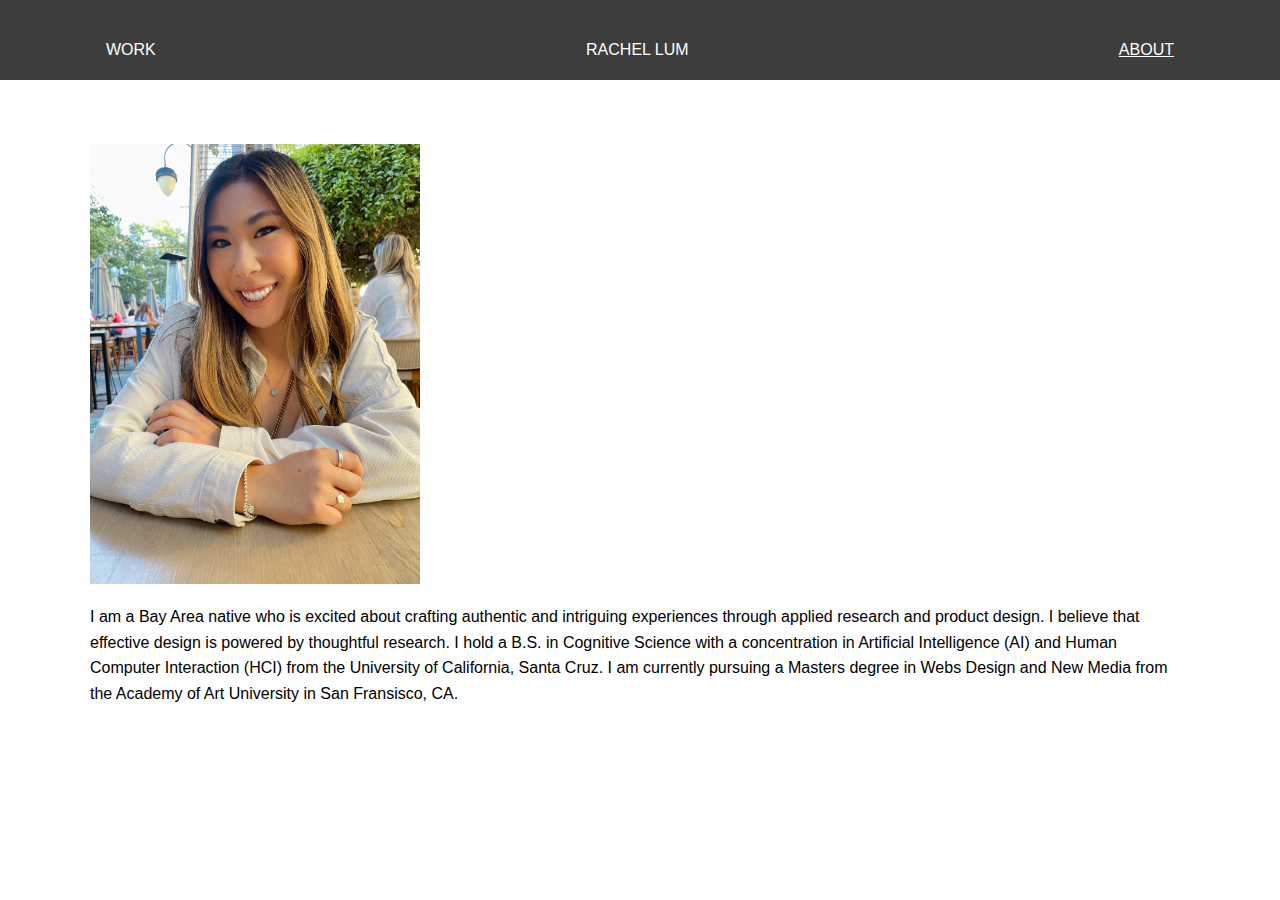
<file: profile/index.html>
<!DOCTYPE html>
<html>
<head>
	<link rel="stylesheet" type="text/css" href="styleguide.css">
</head>
<body>
<header>
	<nav class="nav-container">	
		<div class="navbar">
			<a  href="index.html">WORK</a>
				<div class="name">
					<div id="rachel">RACHEL LUM</div>
				</div>
			<a href="about.html" style="text-decoration: underline;">ABOUT</a>	
		</div>
	</nav>
</header>

<div class="container">

	<img class="profile-img" src="profile.JPG" alt="pic">
	
	<p>I am a Bay Area native who is excited about crafting authentic and intriguing experiences through applied research and product design. I believe that effective design is powered by thoughtful research. I hold a B.S. in Cognitive Science with a concentration in Artificial Intelligence (AI) and Human Computer Interaction (HCI) from the University of California, Santa Cruz. I am currently pursuing a Masters degree in Webs Design and New Media from the Academy of Art University in San Fransisco, CA.</p>
</div>
</body>
</html>
</file>
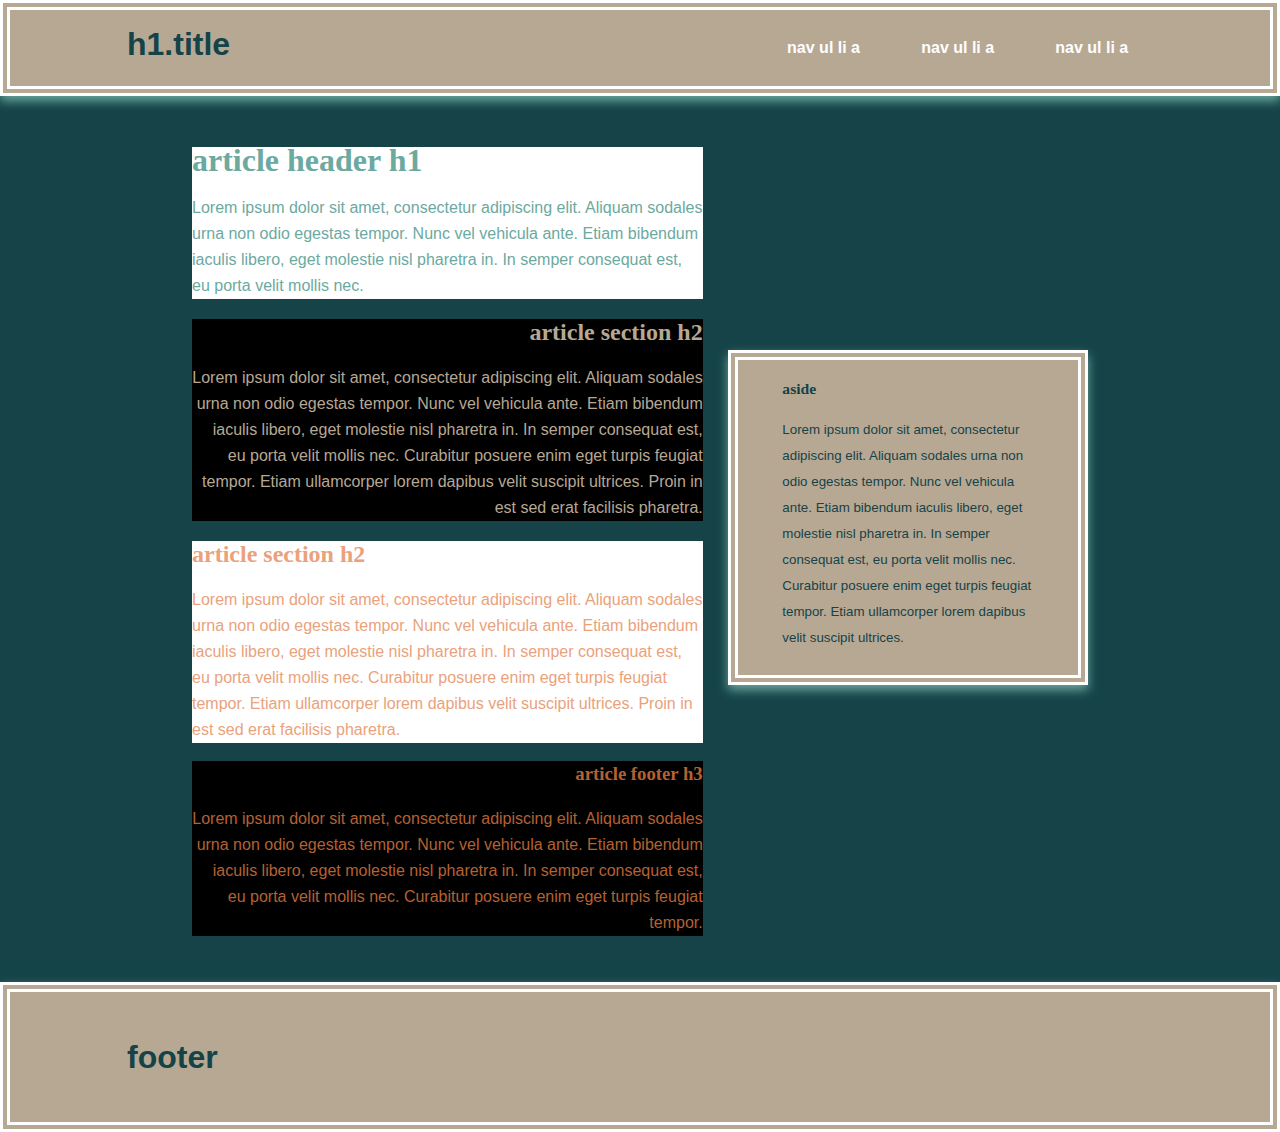
<file: lum.rachel/initializr/index.html>
<!doctype html>
<!--[if lt IE 7]>      <html class="no-js lt-ie9 lt-ie8 lt-ie7" lang=""> <![endif]-->
<!--[if IE 7]>         <html class="no-js lt-ie9 lt-ie8" lang=""> <![endif]-->
<!--[if IE 8]>         <html class="no-js lt-ie9" lang=""> <![endif]-->
<!--[if gt IE 8]><!--> <html class="no-js" lang=""> <!--<![endif]-->
    <head> 
        <meta charset="utf-8">
        <meta http-equiv="X-UA-Compatible" content="IE=edge,chrome=1">
        <title></title>
        <meta name="description" content="">
        <meta name="viewport" content="width=device-width, initial-scale=1">
        <link rel="apple-touch-icon" href="apple-touch-icon.png">

        <link rel="stylesheet" href="css/normalize.min.css">
        <link rel="stylesheet" href="css/main.css">
        <link rel="stylesheet" href="css/theme.css">

        <script src="js/vendor/modernizr-2.8.3-respond-1.4.2.min.js"></script>
    </head>
    <body>
        <!--[if lt IE 8]>
            <p class="browserupgrade">You are using an <strong>outdated</strong> browser. Please <a href="http://browsehappy.com/">upgrade your browser</a> to improve your experience.</p>
        <![endif]-->

        <div class="header-container">
            <header class="wrapper clearfix">
                <h1 class="title">h1.title</h1>
                <nav>
                    <ul>
                        <li><a href="#">nav ul li a</a></li>
                        <li><a href="#">nav ul li a</a></li>
                        <li><a href="#">nav ul li a</a></li>
                    </ul>
                </nav>
            </header>
        </div>

        <div class="main-container">
            <div class="main wrapper clearfix">

                <article>
                    <header>
                        <h1>article header h1</h1>
                        <p>Lorem ipsum dolor sit amet, consectetur adipiscing elit. Aliquam sodales urna non odio egestas tempor. Nunc vel vehicula ante. Etiam bibendum iaculis libero, eget molestie nisl pharetra in. In semper consequat est, eu porta velit mollis nec.</p>
                    </header>
                    <section>
                        <h2>article section h2</h2>
                        <p>Lorem ipsum dolor sit amet, consectetur adipiscing elit. Aliquam sodales urna non odio egestas tempor. Nunc vel vehicula ante. Etiam bibendum iaculis libero, eget molestie nisl pharetra in. In semper consequat est, eu porta velit mollis nec. Curabitur posuere enim eget turpis feugiat tempor. Etiam ullamcorper lorem dapibus velit suscipit ultrices. Proin in est sed erat facilisis pharetra.</p>
                    </section>
                    <section>
                        <h2>article section h2</h2>
                        <p>Lorem ipsum dolor sit amet, consectetur adipiscing elit. Aliquam sodales urna non odio egestas tempor. Nunc vel vehicula ante. Etiam bibendum iaculis libero, eget molestie nisl pharetra in. In semper consequat est, eu porta velit mollis nec. Curabitur posuere enim eget turpis feugiat tempor. Etiam ullamcorper lorem dapibus velit suscipit ultrices. Proin in est sed erat facilisis pharetra.</p>
                    </section>
                    <footer>
                        <h3>article footer h3</h3>
                        <p>Lorem ipsum dolor sit amet, consectetur adipiscing elit. Aliquam sodales urna non odio egestas tempor. Nunc vel vehicula ante. Etiam bibendum iaculis libero, eget molestie nisl pharetra in. In semper consequat est, eu porta velit mollis nec. Curabitur posuere enim eget turpis feugiat tempor.</p>
                    </footer>
                </article>

                <aside>
                    <h3>aside</h3>
                    <p>Lorem ipsum dolor sit amet, consectetur adipiscing elit. Aliquam sodales urna non odio egestas tempor. Nunc vel vehicula ante. Etiam bibendum iaculis libero, eget molestie nisl pharetra in. In semper consequat est, eu porta velit mollis nec. Curabitur posuere enim eget turpis feugiat tempor. Etiam ullamcorper lorem dapibus velit suscipit ultrices.</p>
                </aside>

            </div> <!-- #main -->
        </div> <!-- #main-container -->

        <div class="footer-container">
            <footer class="wrapper">
                <h3>footer</h3>
            </footer>
        </div>

        <script src="//ajax.googleapis.com/ajax/libs/jquery/1.11.2/jquery.min.js"></script>
        <script>window.jQuery || document.write('<script src="js/vendor/jquery-1.11.2.min.js"><\/script>')</script>

        <script src="js/main.js"></script>

        <!-- Google Analytics: change UA-XXXXX-X to be your site's ID. -->
        <script>
            (function(b,o,i,l,e,r){b.GoogleAnalyticsObject=l;b[l]||(b[l]=
            function(){(b[l].q=b[l].q||[]).push(arguments)});b[l].l=+new Date;
            e=o.createElement(i);r=o.getElementsByTagName(i)[0];
            e.src='//www.google-analytics.com/analytics.js';
            r.parentNode.insertBefore(e,r)}(window,document,'script','ga'));
            ga('create','UA-XXXXX-X','auto');ga('send','pageview');
        </script>
    </body>
</html>
</file>
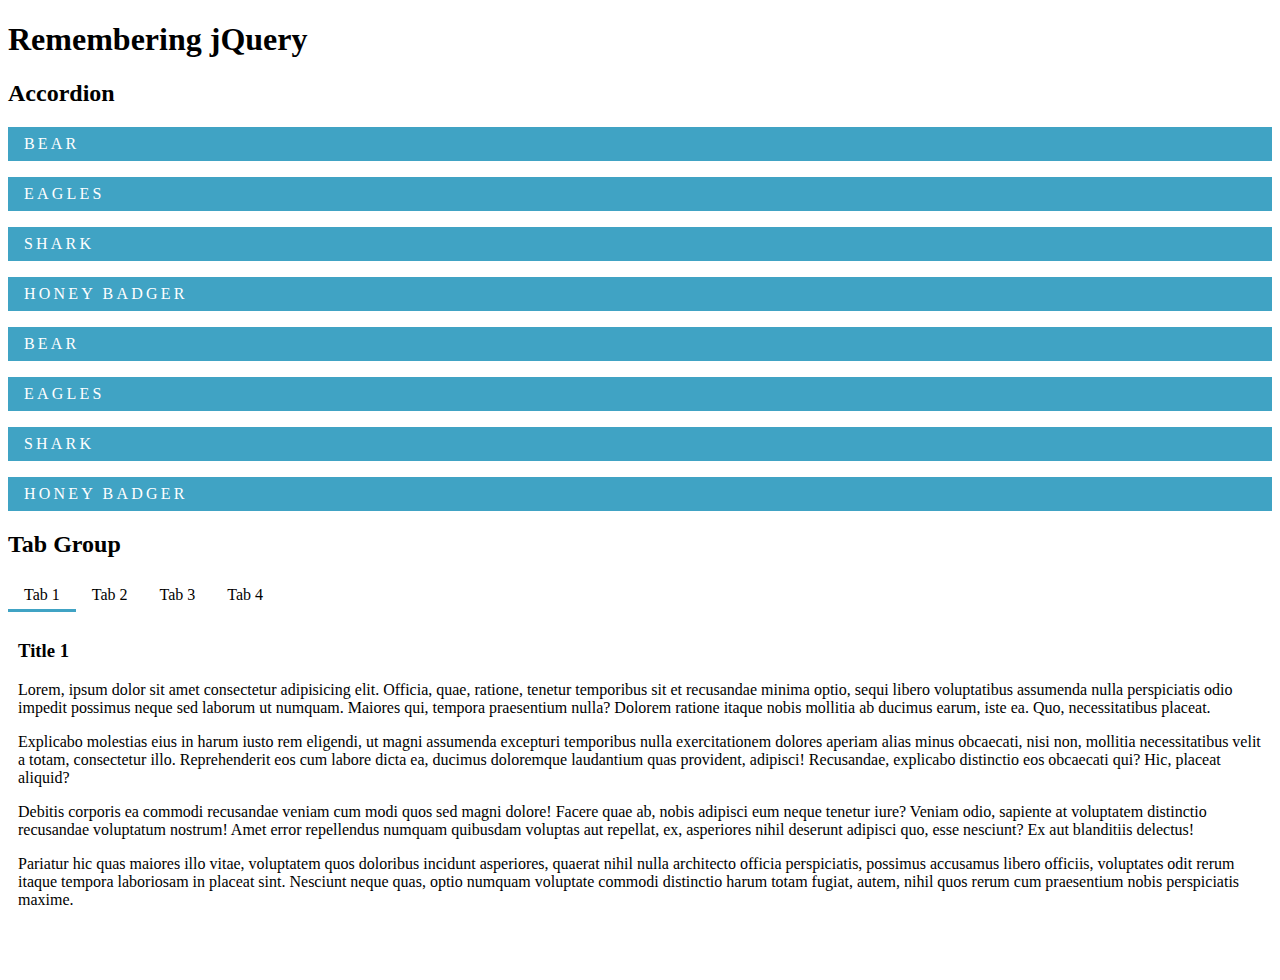
<file: lum.rachel/demo/jquery.html>
<!DOCTYPE html>
<html>
<head>
	<meta charset="UTF-8">
	<meta name="viewport" content="width=device-width, initial-scale=1.0">
  <title>Remembering jQuery</title>

  <link rel="stylesheet" type="text/css" href="css/style.css">
	
	<script src="https://code.jquery.com/jquery-3.2.1.min.js"></script>
  	<script src="js/script.js"></script>
</head>
<body>
	<header class="container">
		<h1>Remembering jQuery</h1>
	</header>

	<div class="container">
		<h2>Accordion</h2>

		<dl class="accordion">
			<dt>Bear</dt>
			<dd>Lives in the Woods</dd>
			<dt>Eagles</dt>
			<dd>Lives in the Sky</dd>
			<dt>Shark</dt>
			<dd>Lives in the Ocean</dd>
			<dt>Honey Badger</dt>
			<dd>Doesn't give a crap</dd>
		</dl>

		<dl class="accordion">
			<dt>Bear</dt>
			<dd>Lives in the Woods</dd>
			<dt>Eagles</dt>
			<dd>Lives in the Sky</dd>
			<dt>Shark</dt>
			<dd>Lives in the Ocean</dd>
			<dt>Honey Badger</dt>
			<dd>Doesn't give a crap</dd>
		</dl>
	</div>

	<div class="container">
		<h2>Tab Group</h2>

		<div class="tabgroup">
			<div class="tabs">
				<div class="tab active">Tab 1</div>
				<div class="tab">Tab 2</div>
				<div class="tab">Tab 3</div>
				<div class="tab">Tab 4</div>
			</div>
			<div class="contents">
				<div class="content active">
					<h3>Title 1</h3>
					<p>Lorem, ipsum dolor sit amet consectetur adipisicing elit. Officia, quae, ratione, tenetur temporibus sit et recusandae minima optio, sequi libero voluptatibus assumenda nulla perspiciatis odio impedit possimus neque sed laborum ut numquam. Maiores qui, tempora praesentium nulla? Dolorem ratione itaque nobis mollitia ab ducimus earum, iste ea. Quo, necessitatibus placeat.</p>
					<p>Explicabo molestias eius in harum iusto rem eligendi, ut magni assumenda excepturi temporibus nulla exercitationem dolores aperiam alias minus obcaecati, nisi non, mollitia necessitatibus velit a totam, consectetur illo. Reprehenderit eos cum labore dicta ea, ducimus doloremque laudantium quas provident, adipisci! Recusandae, explicabo distinctio eos obcaecati qui? Hic, placeat aliquid?</p>
					<p>Debitis corporis ea commodi recusandae veniam cum modi quos sed magni dolore! Facere quae ab, nobis adipisci eum neque tenetur iure? Veniam odio, sapiente at voluptatem distinctio recusandae voluptatum nostrum! Amet error repellendus numquam quibusdam voluptas aut repellat, ex, asperiores nihil deserunt adipisci quo, esse nesciunt? Ex aut blanditiis delectus!</p>
					<p>Pariatur hic quas maiores illo vitae, voluptatem quos doloribus incidunt asperiores, quaerat nihil nulla architecto officia perspiciatis, possimus accusamus libero officiis, voluptates odit rerum itaque tempora laboriosam in placeat sint. Nesciunt neque quas, optio numquam voluptate commodi distinctio harum totam fugiat, autem, nihil quos rerum cum praesentium nobis perspiciatis maxime.</p>
				</div>
				<div class="content">
					<h3>Title 2</h3>
					<p>Lorem, ipsum dolor sit amet consectetur adipisicing, elit. Ex assumenda nulla quis facilis tempora temporibus. Harum quam iste nihil, ea molestias sed quod odit consectetur ad velit id aut necessitatibus cum expedita, provident, modi sit vel. Modi maxime culpa vel nulla eaque laborum ut sapiente, suscipit, doloribus, atque praesentium cumque.</p>
					<p>Minima facilis eum delectus amet consequuntur, illo repudiandae molestias soluta repellat atque vitae voluptas quidem ad commodi quaerat quia corporis illum distinctio pariatur itaque molestiae. Vero enim explicabo et corporis totam repudiandae! Aperiam reiciendis dignissimos sit numquam fuga praesentium debitis soluta consequuntur, aliquid nesciunt omnis. Facere amet, quam quos eligendi?</p>
					<p>Distinctio mollitia aut, nulla officia velit eligendi modi temporibus, nemo aspernatur pariatur hic aliquam odio reiciendis ipsa molestias, labore quibusdam quo? Ut molestias quis atque odio voluptate expedita officia ex suscipit, corporis recusandae blanditiis numquam sunt sapiente a qui eaque amet ducimus placeat adipisci ipsam, quidem cum fugit in consequuntur.</p>
					<p>Accusantium minus temporibus laboriosam velit itaque repellat maiores eum nihil, corrupti, ducimus, neque suscipit. Molestiae error perferendis debitis officiis eveniet nesciunt laborum dolorem nemo vitae, temporibus dicta eos excepturi laudantium non nisi quod at delectus voluptates nam libero fuga natus. At dolore expedita rem veritatis fuga, est, totam rerum ipsum.</p>
				</div>
				<div class="content">
					<h3>Title 3</h3>
					<p>Lorem ipsum dolor sit amet consectetur adipisicing, elit. Mollitia alias assumenda obcaecati excepturi perferendis fugit, voluptas, ipsam eum reiciendis officiis id! Vero sit impedit, facilis, esse non libero eius consequatur tempora molestiae eaque consectetur, quidem consequuntur, architecto optio! Quod voluptates itaque perferendis laudantium, adipisci nam nesciunt. Fugit minima, at doloremque?</p>
					<p>Distinctio officia quo non veritatis laudantium quisquam sit illo necessitatibus animi culpa mollitia eligendi, tempore ipsa maxime blanditiis ab magnam, cupiditate inventore omnis molestiae aspernatur ipsum nihil? Voluptate culpa tenetur laborum rerum recusandae, amet accusamus cum molestias cupiditate illum inventore nulla possimus? Doloremque dolores ipsum a aspernatur aperiam nesciunt similique.</p>
					<p>Doloremque optio soluta excepturi placeat consectetur et nostrum earum quas minima consequuntur in, explicabo recusandae dicta officia ullam voluptate est, ut, vel possimus id alias impedit blanditiis praesentium quam asperiores? Consectetur quibusdam facilis animi, nostrum fuga eveniet maxime, unde sed quo in. Unde laudantium voluptatibus dolorum impedit possimus ipsum laboriosam.</p>
					<p>Facilis doloribus distinctio corporis repellat quae quo est ex ipsam similique cum cumque neque eveniet totam quaerat modi maiores expedita nulla, unde nisi voluptates magni. Saepe voluptatum voluptas distinctio, adipisci aliquam exercitationem reprehenderit necessitatibus id eius natus, harum repellat provident ullam pariatur. Cupiditate incidunt odio odit, quas commodi exercitationem quia?</p>
				</div>
				<div class="content">
					<h3>Title 4</h3>
					<p>Lorem ipsum dolor sit amet consectetur adipisicing elit. In placeat unde at ipsam mollitia dicta odit consequatur, numquam vero adipisci corporis veniam porro necessitatibus accusamus libero deserunt aut eius iusto vitae illo fugiat cupiditate, facilis perferendis assumenda quos? Voluptate, deleniti id facere. Atque quam natus ut officiis, ipsam praesentium animi.</p>
					<p>Obcaecati ab, nam saepe, labore harum perspiciatis iure? Dolores quaerat qui consequuntur placeat, aspernatur aliquid voluptatum, reiciendis perspiciatis possimus itaque adipisci ea quia. Non omnis unde quaerat, tempora labore sint sequi quasi dolore quibusdam reiciendis ullam asperiores nisi repellendus autem explicabo deserunt minus, harum saepe impedit exercitationem, laboriosam qui! Voluptate.</p>
					<p>Omnis facilis, perferendis, a ad saepe natus libero ipsum amet ab architecto, minus animi iure dolorem impedit reiciendis. Aliquam, quidem saepe voluptatem. In atque, quod quidem aspernatur, possimus adipisci odit recusandae a debitis nesciunt similique nobis nulla accusamus praesentium reiciendis ad quam vero, quo sint voluptatibus minus sunt! Vel, ipsam.</p>
					<p>Reiciendis saepe consequuntur corporis, ipsam nihil pariatur, illo blanditiis suscipit, adipisci tempora ut doloremque laboriosam quas vel. Molestias consectetur, dolore modi aut possimus vero in minima repellat consequatur corporis non nostrum inventore esse. Saepe quis praesentium, expedita dolores, nobis ullam blanditiis. Ullam sapiente, similique consequatur perferendis, id incidunt soluta non.</p>
				</div>
			</div>
		</div>
	</div>
</body>
</html>
</file>
<file: profile/styleguide.css>
body{
	color: blue;
}

:root{

--color-main-light: #E0D9CE;
  --color-main-medium: #3D3D3D;
  --color-main-dark: #242526;

  --color-accent-light: #E4E6EB;
  --color-accent-medium: #977E6D;
  --color-accent-dark: #4B5158;

  --color-black: #000;
  --color-white: #fff;
  --color-grey: #555;

  --header-heaght: 7rem;
  --spacing: 1rem;

  --font-sans: Avenir, Helvetica, Arial, sans-serif;
  --font-serif: Merriweather,Georgia, "Times New Roman", serif;
}


body{
  margin: 0;
  font-size: 100%;
  font-family: var(--font-sans);
}


h1,
h2,
h3,
h4,
h5{
  font-family: var(--font-sans);
  
}

p{
 line-height: 1.6;
 font-weight: lighter;
 color: black;
}

.container{
  max-width: 1100px;
  margin-right: auto;
  margin-left: auto;

}

.nav-container{
  max-width: 1100px;
  margin-right: auto;
  margin-left: auto;
}



header{
  height: 80px;
  background-color: var(--color-main-medium);
}


.navbar{
  display: flex;
  justify-content: space-between;
  align-items: center;
  height: 100px;
}


nav a{
  padding: 2em 1em;
  font-family: var(--font-sans);
  text-decoration: none;
  color: var(--color-white);
  font-weight: initial;

}

.name{
  display: flex;
  text-align: center;
  display: block;
  font-weight: lighter;
  color: var(--color-white);
}

#rachel{
  font-weight: initial;
}


.profile-img{
  width: 30%;
  height: auto;
  padding-top: 4em;
}
</file>
<file: lum.rachel/initializr/css/main.css>
/*! HTML5 Boilerplate v5.0 | MIT License | http://h5bp.com/ */

html {
    color: #222;
    font-size: 1em;
    line-height: 1.4;
}

::-moz-selection {
    background: #b3d4fc;
    text-shadow: none;
}

::selection {
    background: #b3d4fc;
    text-shadow: none;
}

hr {
    display: block;
    height: 1px;
    border: 0;
    border-top: 1px solid #ccc;
    margin: 1em 0;
    padding: 0;
}

audio,
canvas,
iframe,
img,
svg,
video {
    vertical-align: middle;
}

fieldset {
    border: 0;
    margin: 0;
    padding: 0;
}

textarea {
    resize: vertical;
}

.browserupgrade {
    margin: 0.2em 0;
    background: #ccc;
    color: #000;
    padding: 0.2em 0;
}


/* ===== Initializr Styles ==================================================
   Author: Jonathan Verrecchia - verekia.com/initializr/responsive-template
   ========================================================================== */

body {
    font: 16px/26px Helvetica, Helvetica Neue, Arial;
}

.wrapper {
    width: 90%;
    margin: 0 5%;
}

/* ===================
    ALL: Orange Theme
   =================== */

.header-container {
    border-bottom: 20px solid #e44d26;
}

.footer-container,
.main aside {
    border-top: 20px solid #e44d26;
}

.header-container,
.footer-container,
.main aside {
    background: #f16529;
}

.title {
    color: white;
}

/* ==============
    MOBILE: Menu
   ============== */

nav ul {
    margin: 0;
    padding: 0;
    list-style-type: none;
}

nav a {
    display: block;
    margin-bottom: 10px;
    padding: 15px 0;

    text-align: center;
    text-decoration: none;
    font-weight: bold;

    color: white;
    background: #e44d26;
}

nav a:hover,
nav a:visited {
    color: white;
}

nav a:hover {
    text-decoration: underline;
}

/* ==============
    MOBILE: Main
   ============== */

.main {
    padding: 30px 0;
}

.main article h1 {
    font-size: 2em;
}

.main aside {
    color: white;
    padding: 0px 5% 10px;
}

.footer-container footer {
    color: white;
    padding: 20px 0;
}

/* ===============
    ALL: IE Fixes
   =============== */

.ie7 .title {
    padding-top: 20px;
}

/* ==========================================================================
   Author's custom styles
   ========================================================================== */















/* ==========================================================================
   Media Queries
   ========================================================================== */

@media only screen and (min-width: 480px) {

/* ====================
    INTERMEDIATE: Menu
   ==================== */

    nav a {
        float: left;
        width: 27%;
        margin: 0 1.7%;
        padding: 25px 2%;
        margin-bottom: 0;
    }

    nav li:first-child a {
        margin-left: 0;
    }

    nav li:last-child a {
        margin-right: 0;
    }

/* ========================
    INTERMEDIATE: IE Fixes
   ======================== */

    nav ul li {
        display: inline;
    }

    .oldie nav a {
        margin: 0 0.7%;
    }
}

@media only screen and (min-width: 768px) {

/* ====================
    WIDE: CSS3 Effects
   ==================== */

    .header-container,
    .main aside {
        -webkit-box-shadow: 0 5px 10px #aaa;
           -moz-box-shadow: 0 5px 10px #aaa;
                box-shadow: 0 5px 10px #aaa;
    }

/* ============
    WIDE: Menu
   ============ */

    .title {
        float: left;
    }

    nav {
        float: right;
        width: 38%;
    }

/* ============
    WIDE: Main
   ============ */

    .main article {
        float: left;
        width: 57%;
    }

    .main aside {
        float: right;
        width: 28%;
    }
}

@media only screen and (min-width: 1140px) {

/* ===============
    Maximal Width
   =============== */

    .wrapper {
        width: 1026px; /* 1140px - 10% for margins */
        margin: 0 auto;
    }
}

/* ==========================================================================
   Helper classes
   ========================================================================== */

.hidden {
    display: none !important;
    visibility: hidden;
}

.visuallyhidden {
    border: 0;
    clip: rect(0 0 0 0);
    height: 1px;
    margin: -1px;
    overflow: hidden;
    padding: 0;
    position: absolute;
    width: 1px;
}

.visuallyhidden.focusable:active,
.visuallyhidden.focusable:focus {
    clip: auto;
    height: auto;
    margin: 0;
    overflow: visible;
    position: static;
    width: auto;
}

.invisible {
    visibility: hidden;
}

.clearfix:before,
.clearfix:after {
    content: " ";
    display: table;
}

.clearfix:after {
    clear: both;
}

.clearfix {
    *zoom: 1;
}

/* ==========================================================================
   Print styles
   ========================================================================== */

@media print {
    *,
    *:before,
    *:after {
        background: transparent !important;
        color: #000 !important;
        box-shadow: none !important;
        text-shadow: none !important;
    }

    a,
    a:visited {
        text-decoration: underline;
    }

    a[href]:after {
        content: " (" attr(href) ")";
    }

    abbr[title]:after {
        content: " (" attr(title) ")";
    }

    a[href^="#"]:after,
    a[href^="javascript:"]:after {
        content: "";
    }

    pre,
    blockquote {
        border: 1px solid #999;
        page-break-inside: avoid;
    }

    thead {
        display: table-header-group;
    }

    tr,
    img {
        page-break-inside: avoid;
    }

    img {
        max-width: 100% !important;
    }

    p,
    h2,
    h3 {
        orphans: 3;
        widows: 3;
    }

    h2,
    h3 {
        page-break-after: avoid;
    }
}
</file>
<file: lum.rachel/initializr/css/theme.css>
body{
	background-color: #154348;
}



h1, h2, h3{
	font-family: Times New Roman;
}

.title{
	font-family: Arial;
	color: #154348;
}

nav a{
	color: white;
	background-color: #b7a894;
}

nav a:hover{
	color: #154348;
}

.header-container,
.main aside,
.footer-container{
	background-color: #b7a894;
	border: 10px double #fff;
	box-shadow: 0 5px 10px #6ca9a1;
	color: #154348;
}

.main aside{
	margin-top: 25%;
	font-size: smaller;
}
article > header{
	color: #6ca9a1;
	background-color: white;
}

section:nth-child(2){
	color: #b7a894;
	text-align: right;
	background-color: black;
} 

section:nth-child(3){
	color: #eaa27c;	
	background-color: white;
}


article > footer{
	color: #b66132;
	text-align: right;
	background-color: black;
}

/*aside{
	font-size: smaller;
}
*/

.main.wrapper.clearfix{
	width: 70%;
}

.footer-container h3{
	font-family: Arial;
	font-size: xx-large;
	color: #154348;
}
</file>
<file: lum.rachel/demo/css/style.css>
:root{
	--color-neutral-light: #ddd;
	--color-neutral-medium: #999;
	--color-neutral-dark: #444;

	--color-main-light: #def2f9;
	--color-main-medium: #40a3c4;
	--color-main-dark: #0f4557;
}

* {
	box-sizing: border-box;
}

.accordion dt{
	background-color: #40a3c4;
	color: white;
	padding: 0.5em 1em;
	letter-spacing: 0.2em;
	text-transform: uppercase;
}

.accordion dt~dt{
	margin-top: 1em;
}

.accordion dd{
	padding: 1em;
	margin: 0;
	border: 2px solid #40a3c4;
	border-top-width: 0;
	display: none;
}

.tabgroup{}

.tabgroup .tabs{
	display: flex;
}
.tabgroup .tab{
	padding: 0.5em 1em;
	position: relative;
}
.tabgroup .tab:hover{
	background-color: var(--color-neutral-light);
	cursor: pointer;
}

.tabgroup .tab::after{
	content: '';
	position: absolute;
	bottom: 0;
	left: 0;
	width: 100%;
	height: 0;
	background-color: var(--color-main-medium);
	transition: all 0.3s;
}

.tabgroup .tab.active::after{
	height: 3px;
}

.tabgroup .contents{
	height: 40vh;
	position: relative;
	overflow: hidden;
}
.tabgroup .content{
	position: absolute;
	top: 0;
	left: 0;
	width: 100%;
	height: 100%;
	padding: 10px;
	overflow: auto;
	background-color: white;
	pointer-events: none;
	opacity: 0;
	transition: all 0.3s;
}

.tabgroup .content.active{
	opacity: 1;
	pointer-events: initial;
}
</file>
